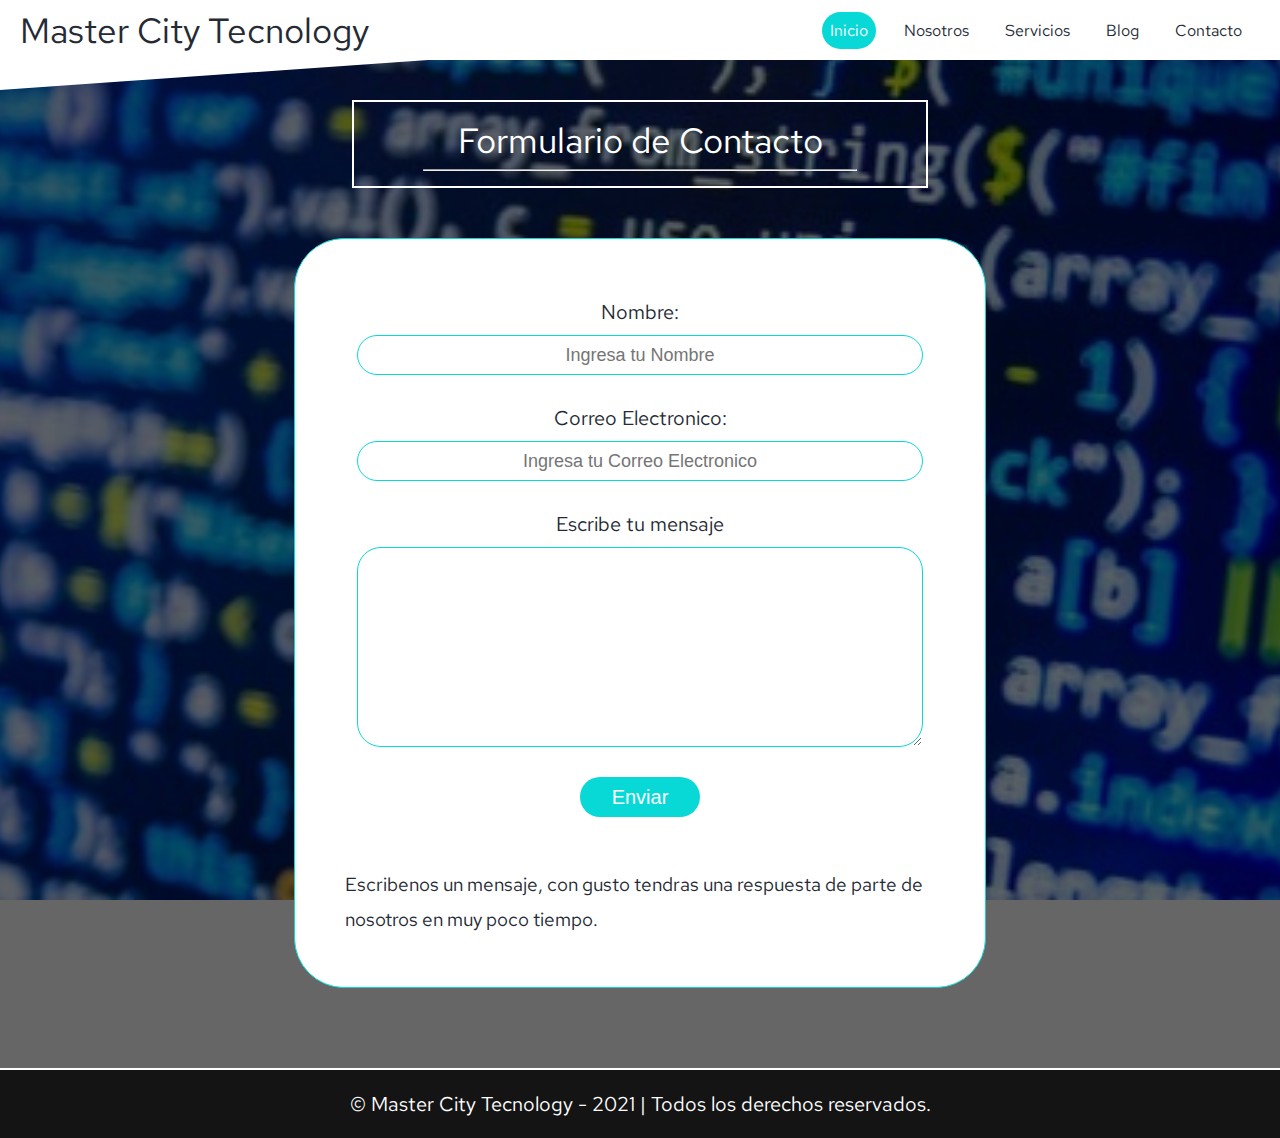
<file: contacto.html>
<!DOCTYPE html>
<html lang="es">
<head>
    <title>Master City Tecnology</title>
    <meta charset="UTF-8">
    <meta name="viewport" content="width=device-width, initial-scale=1.0">
    <meta http-equiv="X-UA-Compatible" content="ie=edge">

    <!-- Estilos Css -->
    <link rel="stylesheet" href="css/styles.css">

    <link href="https://fonts.googleapis.com/css?family=Red+Hat+Text:400,500,700&display=swap" rel="stylesheet">

</head>

<body>
    <!-- Ir Arriba -->
  <div class="go-top">
    <span class="fas fa-angle-up"></span>
  </div>

    <!-- Menu de Navegacion -->
    <header id="header">
    <nav class="menu">
     <div class="logo-box">
       <h1><a href="#">Master City Tecnology</a></h1>
       <span class="btn-menu"><i class="fas fa-bars"></i></span>
     </div>
     
     <div class="list-container">
        <ul class="lists">
            <li><a href="index.html" class="active">Inicio</a></li>
            <li><a href="Sobre Nosotros.html">Nosotros</a></li>
            <li><a href="Nuestro Trabajo.html">Servicios</a></li>
            <li><a href="blog.html">Blog</a></li>
            <li><a href="contacto.html">Contacto</a></li>
        </ul>
     </div>
    </nav>
    

<!-- Footer -->
<footer class="footer">
    <div class="skew-arriba"></div>
   <div class="deg-footer"></div>
  
   <div class="ejeZfooter">
   <div class="footer-content">
    <div class="footer-title">
      <h2>Formulario de Contacto</h2>
      <hr>
    </div>
 
    <div class="formulario-content">
      <form id="formulario">
         <label for="user">Nombre:</label>
         <input type="text" id="user" name="user" placeholder="Ingresa tu Nombre">
    
         <label for="email">Correo Electronico:</label>
         <input type="email" id="email" name="email" placeholder="Ingresa tu Correo Electronico">
    
         <label for="message">Escribe tu mensaje</label>
         <textarea name="menssage" id="message"></textarea>
    
         <div class="send"><button>Enviar</button></div>
    
         <div class="mensaje-form">
           <p>Escribenos un mensaje, con gusto tendras una respuesta de parte de nosotros en muy poco tiempo.</p>
         </div>
      </form>
    </div>
 
    <div class="footer-text">
      <p>&copy; Master City Tecnology - 2021 | Todos los derechos reservados.</p>
    </div>
   
   </div>
 </div>
  </footer>
</body>
</html>
</file>
<file: css/styles.css>
:root{
   --red:#08d9d6;
   --black:#252a34;
   --blue:#08d9d6;
   --white:#eaeaea;
   --title:35px;
   --text:19px;
}

*{
    margin:0;
    padding: 0;
    box-sizing: border-box;
}
body{
    background: #ffff;
    overflow-x: hidden;
    font-family: 'Red Hat Text', sans-serif;
}
.go-top{
    position: fixed;
    bottom: 100px;
    right: -100%;
    width: 50px;
    height: 50px;
    background: #fff;
    border:2px solid var(--red);
    display: flex;
    justify-content: center;
    align-items: center;
    cursor: pointer;
    z-index: 1000;
    transition: 0.5s;
}
.go-top:hover{
    background: var(--red);
    color:#fff;
    border: 2px solid var(--white);
}
.go-top:hover span{color:var(--white);}

.go-top > span{
   font-size: 30px;
   color: var(--black);
}


/** Skew **/
.skew-abajo{
    position: absolute;
	bottom: 0;
	left: 0;
	border-width: 0 0 10vh 100vw;
	border-style: solid;
	border-color: transparent transparent #fff transparent;
}
.skew-arriba{
    position: absolute;
	top: 0;
	left: 0;
	border-width: 10vh 100vw 0 0;
	border-style: solid;
	border-color: #fff transparent transparent transparent;
	z-index: 10;
}

/** Navegation Menu **/
#header{
    position: relative;
    width: 100%;
}
.menu{
    position: fixed;
    top:0;
    left: 0;
    width: 100%;
    height: 60px;
    background: #fff;;

    display: flex;
    justify-content: space-between;
    align-items: center;
    z-index: 9999;
}
.menu .logo-box{margin-left: 20px;}
.menu .logo-box h1 a{
    text-decoration: none;
    font-size: var(--title);
    font-weight: 400;
    color:var(--black);
}
.menu .list-container{margin-right: 20px;}
.menu .list-container ul{display: flex;}
.menu .list-container ul li{list-style: none;}
.menu .list-container ul li a{
    text-decoration: none;
    margin: 0px 10px;
    padding:8px;
    color: var(--black);
    border-radius: 24px;
    transition: 0.3s;
    font-size: 16px;
}
.menu .list-container ul li a.active{
    background: var(--red);
    color:#fff;
}
.menu .list-container ul li a:hover{
    background: var(--red);
    color:#fff;
}

.btn-menu > .fa-bars{
    display: none;
}

@media only screen and (max-width:900px){
    .btn-menu > .fa-bars{
        display: block;
        position:absolute;
        right: 30px;
        top: 20px;
        font-size: 28px;
        color: var(--black);
        transition: 0.5s;
        cursor: pointer;
    }
    .btn-menu > .fa-times{color: var(--red);}
    .btn-menu > .fa-bars:hover{color:var(--red);}
    .menu .logo-box{margin-left: 30px;}
    .menu .list-container{
        position: fixed;
        top:60px;
        left:-100%;
        background:#fff;
        width: 100%;
        height: calc(100vh - 60px);
    }
    .menu .list-container .lists{
        width: 100%;
        height: 100%;
        display: flex;
        justify-content: center;
        align-items: center;
        flex-direction: column;
        border-top:4px solid var(--red);
    }
    .menu .list-container ul li{
        width: 90%;
        border-bottom: 2px solid var(--black);
        display: flex;
        justify-content: center;
    }
    .menu .list-container ul li a{
        font-size: 20px;
        text-align: center;
        padding:12px 0px;
    }
    .menu .list-container ul li a.active{
        background: none;
        color:var(--red);
    }
    .menu .list-container ul li a:hover{
        background: none;
        color:var(--red);
    }
}

/** Navegation Menu **/

/** IMG Header **/
.img-header{
    position: relative;
    width: 100%;
    height: 100vh;
    background:url(../multimedia/header2.jpg);
    background-attachment: fixed;
    background-position: center;
    background-size: cover;
}
.img-header .welcome{
    position: absolute;
    top: 0;
    left: 0;
    width: 100%;
    height: 100%;
    background: rgba(0,0,0,0.6);

    display: flex;
    justify-content: center;
    align-items: center;
    flex-direction: column;
}
.img-header .welcome h1{
    font-size: 50px;
    color:#fff;
    font-weight: 200;
}
.img-header .welcome hr{
    width: 400px;
    height: 2px;
    background: #fff;
    border: none;
    margin-top: 5px;
}
.img-header .welcome p{
    font-size: 20px;
    color: #fff;
    margin-top: 20px;
}
.img-header .welcome > button{
    width: 170px;
    height: 40px;
    background: var(--red);
    border-radius: 24px;
    border:none;
    outline: none;
    font-size: 22px;
    color: #fff;
    text-align: center;
    margin-top: 20px;
    cursor: pointer;
    transition: 0.5s;
}


@media only screen and (max-width:773px ){
    .img-header .welcome h1{font-size: 40px;}
    .img-header .welcome > button{width: 130px; font-size: 20px;}
}
@media only screen and (max-width:590px){
    .img-header .welcome h1{font-size: 30px;}
    .img-header .welcome hr{width: 100px;}
    .img-header .welcome p{font-size: 17px;}
    .img-header .welcome > button{width: 100px; font-size: 17px;}
}

/** Acerca de Nosotros **/
.acerca-de{
    width: 100%;
    margin-top: 120px;
}
.acerca-de .info-container{
    width: 80%;
    margin:auto;
    display: flex;
    justify-content: center;
    flex-direction: column;
}
.acerca-de .info-container h1{
    font-size: 50px;
    font-weight: 400;
    color: var(--black);
    text-align: center;
    margin-bottom: 20px;
}
.acerca-de .info-container p{
    text-align: center;
    font-size: 17px;
    color: var(--black);
    line-height: 35px;
    margin:10px 0px;
}
.acerca-de .info-container .about-gallery{
    width: 100%;
    display: flex;
    justify-content: center;
    margin: 50px 0px;
}
.acerca-de .info-container .about-gallery img{
    width: calc(33.333% - 10px);
    height: 300px;
    margin: 10px 10px;
    object-fit: cover;
    border-radius: 10px;
    cursor: pointer;
}
.acerca-de .info-container .about-more{
    width: 100%;
    display: flex;
    justify-content: center;
}
.acerca-de .info-container .about-more button{
    width: 120px;
    height: 40px;
    text-align: center;
    line-height: 40px;
    font-size: 20px;
    background: var(--red);
    border: none;
    outline: none;
    border-radius: 20px;
    color: #fff;
    cursor: pointer;
    transition: 0.5s;
}
.acerca-de .info-container .about-more button:hover{background: var(--blue);}

@media only screen and (max-width:773px){
    .acerca-de .info-container .about-gallery{flex-direction: column;}
    .acerca-de .info-container .about-gallery img{width: 100%;}
}
@media only screen and (max-width:590px){
    .acerca-de .info-container h1{font-size: 30px;}
    .acerca-de .info-container p{font-size: 15px;}
}

/** Nuestros proyectos **/
.our-projects{
    position: relative;
    width: 100%;
    height: 100%; 
    background: url(../multimedia/multimedia-2.jpg);
    background-attachment:fixed;
    background-position: center;
    background-size: cover;
    margin-top: 100px;
}
.our-projects .deg-background{
    position:absolute;
    top: 0;
    left: 0;
    width: 100%;
    height: 100%;
    background:rgba(0,0,0,0.8);
}
.our-projects .ejeZproject{
    position: relative;
    width: 100%;
    height: 100%;
}
.our-projects .container-project{
    width: 90%;
    margin:auto;
    padding-top: 100px;
}
.our-projects .container-project .project-title{
    border:2px solid #fff;
    padding:10px;
    text-align: center;
    width: 50%;
    margin: auto;
}
.our-projects .container-project .project-title h2{
    font-size: 40px;
    color: #fff;
    font-weight: normal;
}
.our-projects .container-project .project-title hr{
   background:#fff;
   width: 50%;
   height: 3px;
   margin: 10px auto;
}
.our-projects .container-project .project-img{
    width: 100%;
    display: flex;
    justify-content: center;
    flex-wrap: wrap;
    margin-top: 80px;
    padding-bottom: 100px;
}
.our-projects .container-project .project-img img{
  width: calc(30% - 10px);
  margin:10px;
  object-fit: cover;
  border-radius: 10px;
  cursor: pointer;
}
@media only screen and (max-width:773px){
    .our-projects .container-project .project-img img{width: 80%; margin-bottom: 30px;}
}
@media only screen and (max-width:446px){
    .our-projects .container-project .project-title h2{font-size: 30px;}
}

/** Testimonios **/
.testimonios{
    width: 100%;
    margin-top: 120px;
}
.testimonios .testimonios-title{
    width: 50%;
    margin:auto;
    text-align: center;
}
.testimonios .testimonios-title h2{
    font-size: 50px;
    font-weight: normal;
    color: var(--black);
    margin-bottom: 10px;
}
.testimonios .testimonios-title hr{
    width: 60%;
    height: 2px;
    margin:auto;
    background: var(--black);
}
.testimonios .box-testimonio{
    width: 90%;
    margin: 80px auto;
    display: flex;
    justify-content: center;
    flex-wrap: wrap;
}
.testimonios .box-testimonio .card-testimonio{
    width: 45%;
    margin: 20px;
}
.testimonios .box-testimonio .card-testimonio .card-img{
    display: flex;
    justify-content: center;
    margin-bottom: 30px;
}
.testimonios .box-testimonio .card-testimonio .card-img img{
    width: 150px;
    height: 150px;
    border-radius: 50%;
    object-fit: cover;
    cursor: pointer;
}
.testimonios .box-testimonio .card-testimonio .testimonio-text{
    border: 2px solid var(--red);
    padding:20px;
    border-radius: 20px;
    transition: 0.1s;
    cursor: pointer;
}
.testimonios .box-testimonio .card-testimonio .testimonio-text h4{
    font-size: 30px;
    font-weight: 400;
    color: var(--red);
    text-align: center;
    margin-bottom: 10px;
    transition: 0.1s;
}
.testimonios .box-testimonio .card-testimonio .testimonio-text p{
    font-size: 20px;
    text-align: center;
    line-height: 40px;
    color: var(--black);
}
.testimonios .box-testimonio .card-testimonio .testimonio-text:hover{
    border: 2px solid var(--blue);
}
.testimonios .box-testimonio .card-testimonio .testimonio-text:hover h4{
    color: var(--blue);
}

@media only screen and (max-width:890px){
    .testimonios .box-testimonio .card-testimonio .card-img img{width: 200px; height: 200px;}
    .testimonios .box-testimonio .card-testimonio{width: 100%;}
    .testimonios .box-testimonio .card-testimonio .testimonio-text h4{font-size: 25px;}
    .testimonios .box-testimonio .card-testimonio .testimonio-text p{font-size: 17px; line-height: 35px;}
}

/** Footer **/
.footer{
    position: relative;
    width: 100%;
    height: 100%;
    background: url(../multimedia/header.jpg);
    background-attachment: fixed;
    background-position: center;
    background-size: cover;
}
.footer .deg-footer{
    position: absolute;
    top: 0;
    left: 0;
    width: 100%;
    height: 100%;
    background: rgba(0,0,0,0.6);
}
.footer .ejeZfooter{
    position: relative;
    width: 100%;
    height: 100%;
}
.footer .footer-content{
    padding-top: 100px;
    width: 90%;
    margin: auto;
    padding-bottom: 100px;
}
.footer .footer-content .footer-title{
    width: 50%;
    margin: auto;
    border:2px solid #fff;
    padding:15px;
}
.footer .footer-content .footer-title h2{
    font-size: 35px;
    font-weight: 400;
    color: #fff;
    text-align: center;
    margin-bottom: 5px;
}
.footer .footer-content .footer-title hr{
    background: #fff;
    height: 2px;
    width: 80%;
    margin:auto;
}
.footer .formulario-content{
    width: 60%;
    margin: 50px auto;
    background: #fff;
    padding:30px;
    border-radius: 50px;
    border: 1.5px solid var(--red);
}
.footer .formulario-content #formulario{
    display: flex;
    justify-content: center;
    flex-direction: column;
}
.footer .formulario-content #formulario label{
    font-size: 20px;
    text-align: center;
    color: var(--black);
    margin: 30px 0px 10px 0px;
}
.footer .formulario-content #formulario input{
    width: 90%;
    height: 40px;
    margin:auto;
    border-radius: 24px;
    outline: none;
    border:1.5px solid var(--red);
    text-align: center;
    font-size: 18px;
    color: var(--black);
}
.footer .formulario-content #formulario textarea{
    width: 90%;
    height: 200px;
    margin:auto;
    padding: 20px;
    border-radius: 24px;
    outline: none;
    border:1.5px solid var(--red);
    font-size: 15px;
    color: var(--black);
}
.footer .formulario-content #formulario .send{
    margin: 30px;
    display: flex;
    justify-content: center;
}
.footer .formulario-content #formulario button{
    width: 120px;
    height: 40px;
    text-align: center;
    line-height: 40px;
    font-size: 20px;
    background: var(--red);
    border: none;
    outline: none;
    border-radius: 20px;
    color: #fff;
    cursor: pointer;
    transition: 0.5s;
}
.footer .formulario-content #formulario button:hover{
    background: var(--blue);
}
.footer .formulario-content #formulario .mensaje-form{
    width: 100%;
    margin:auto;
    padding:20px;
}
.footer .formulario-content #formulario .mensaje-form p{
    font-size:19px;
    color: var(--black);
    line-height: 35px;
}
.footer .footer-text{
    position:absolute;
    bottom: 0;
    left: 0;
    width: 100%;
    height: 70px;
    background:rgba(0,0,0,0.8);
    display: flex;
    justify-content: center;
    align-items: center;
    border-top: 2px solid #fff;
}
.footer .footer-text p{
    font-size: 20px;
    text-align: center;
    color: #fff;
}

@media only screen and (max-width:900px){
    .footer .formulario-content{width: 85%; padding:20px;}
    .footer .formulario-content #formulario input{width: 100%;}
    .footer .formulario-content #formulario textarea{width: 100%;}
}
@media only screen and (max-width:590px){
    .footer .formulario-content{width: 95%; padding:20px;}
    .footer .formulario-content #formulario label{font-size: 17px;}
    .footer .formulario-content #formulario input{width: 100%; font-size: 17px;}
    .footer .formulario-content #formulario textarea{width: 100%;}
    .footer .formulario-content #formulario .mensaje-form p{font-size: 17px;}
    .footer .footer-text{width: 100%; padding: 0px 30px;}
    .footer .footer-text p{font-size: 17px;}
}
</file>
